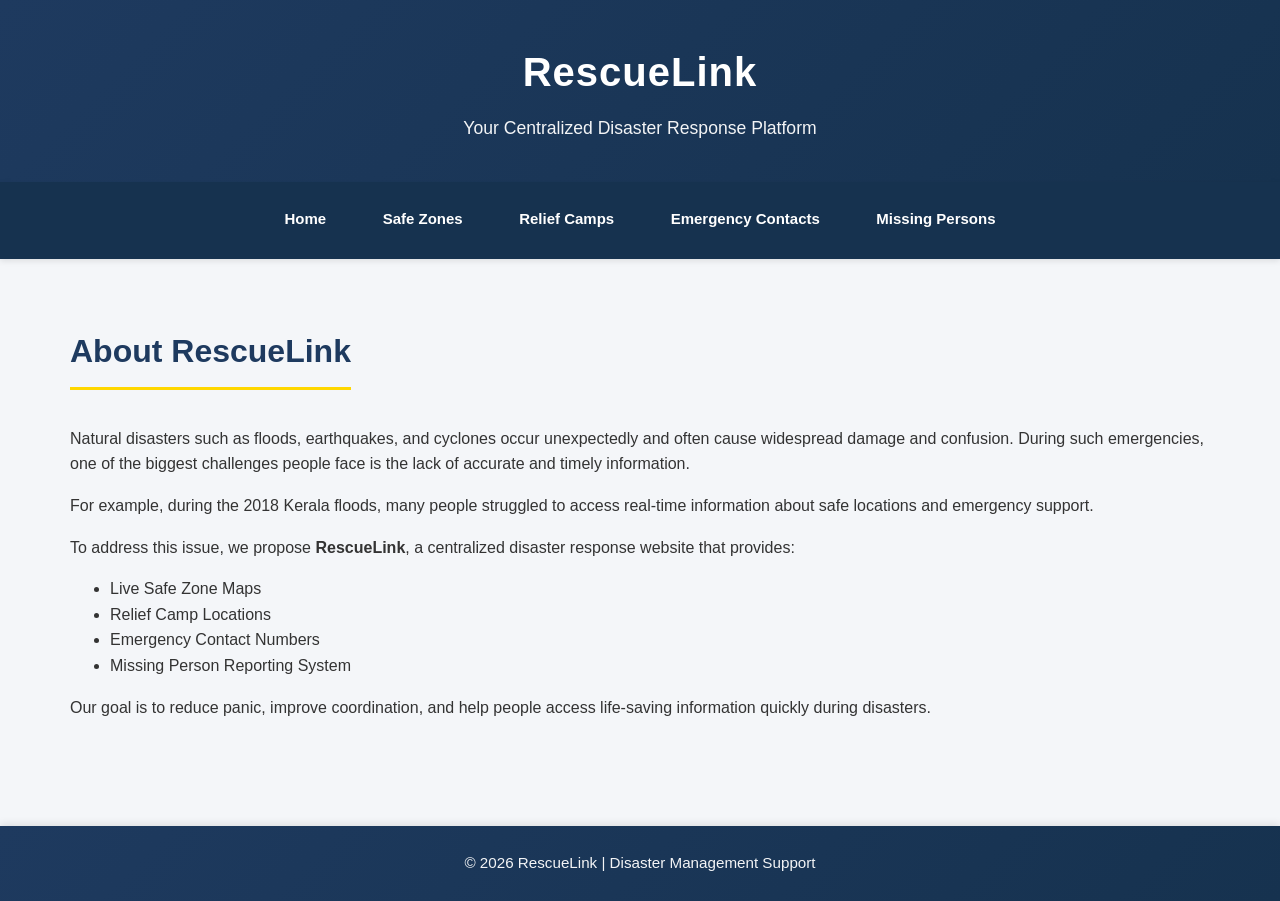
<file: index.html>
<!DOCTYPE html>
<html>
<head>
    <meta charset="UTF-8">
    <meta name="viewport" content="width=device-width, initial-scale=1.0">
    <title>RescueLink - Home</title>
    <link rel="stylesheet" href="style.css">
</head>
<body>

<header>
    <h1>RescueLink</h1>
    <p>Your Centralized Disaster Response Platform</p>
</header>

<nav>
    <a href="index.html">Home</a>
    <a href="safezones.html">Safe Zones</a>
    <a href="reliefcamps.html">Relief Camps</a>
    <a href="emergency.html">Emergency Contacts</a>
    <a href="missing.html">Missing Persons</a>
</nav>

<section class="content">
    <h2>About RescueLink</h2>
    <p>
        Natural disasters such as floods, earthquakes, and cyclones occur unexpectedly and often cause widespread damage and confusion. 
        During such emergencies, one of the biggest challenges people face is the lack of accurate and timely information.
    </p>

    <p>
        For example, during the 2018 Kerala floods, many people struggled to access real-time information about safe locations and emergency support.
    </p>

    <p>
        To address this issue, we propose <strong>RescueLink</strong>, a centralized disaster response website that provides:
    </p>

    <ul>
        <li>Live Safe Zone Maps</li>
        <li>Relief Camp Locations</li>
        <li>Emergency Contact Numbers</li>
        <li>Missing Person Reporting System</li>
    </ul>

    <p>
        Our goal is to reduce panic, improve coordination, and help people access life-saving information quickly during disasters.
    </p>
</section>

<footer>
    <p>© 2026 RescueLink | Disaster Management Support</p>
</footer>

</body>
</html>
</file>
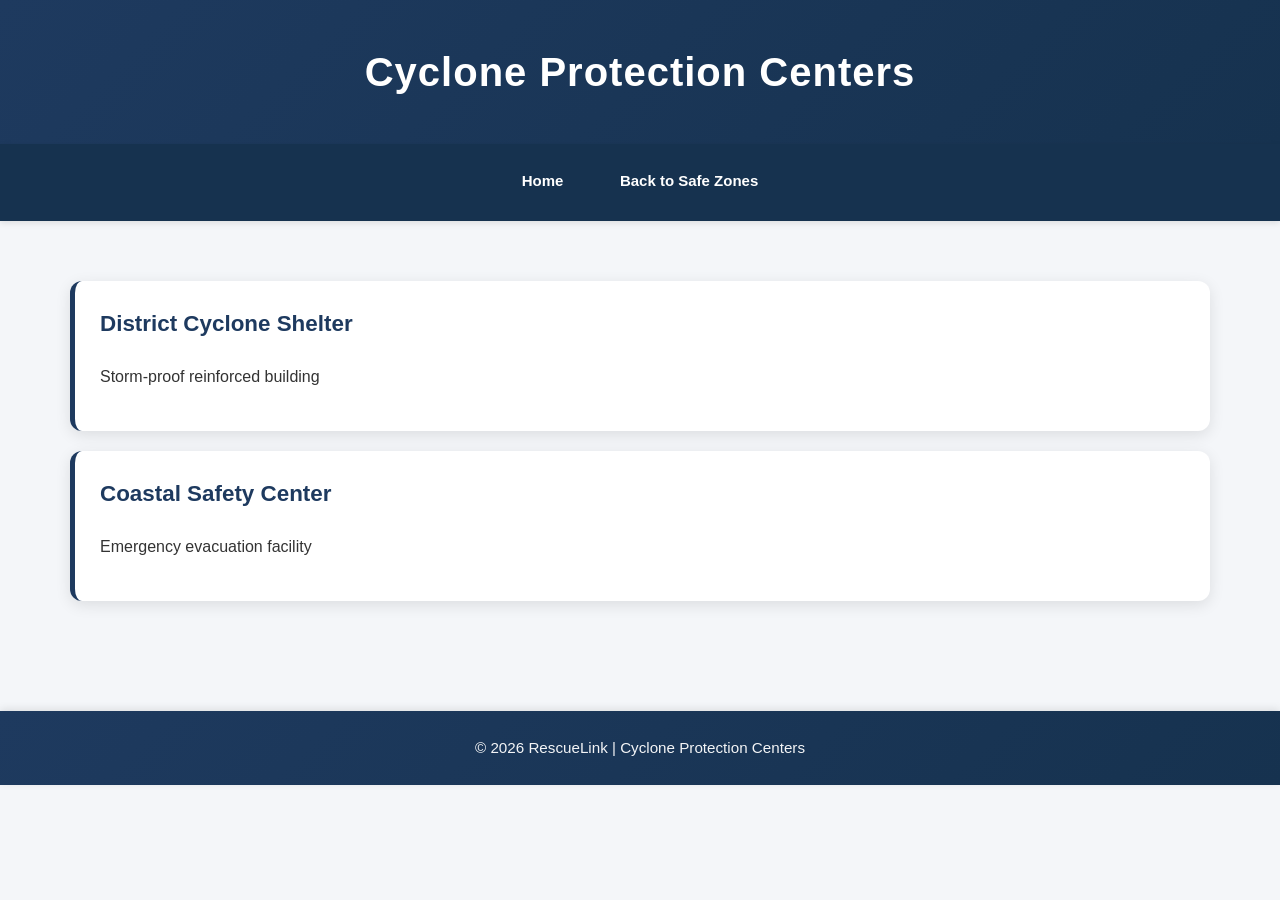
<file: cyclone.html>
<!DOCTYPE html>
<html>
<head>
    <meta charset="UTF-8">
    <meta name="viewport" content="width=device-width, initial-scale=1.0">
    <title>Cyclone Protection Centers</title>
    <link rel="stylesheet" href="style.css">
</head>
<body>

<header>
    <h1>Cyclone Protection Centers</h1>
</header>

<nav>
    <a href="index.html">Home</a>
    <a href="safezones.html">Back to Safe Zones</a>
</nav>

<section class="content">
    <div class="card">
        <h3>District Cyclone Shelter</h3>
        <p>Storm-proof reinforced building</p>
    </div>

    <div class="card">
        <h3>Coastal Safety Center</h3>
        <p>Emergency evacuation facility</p>
    </div>
</section>

<footer>
    <p>© 2026 RescueLink | Cyclone Protection Centers</p>
</footer>
</file>
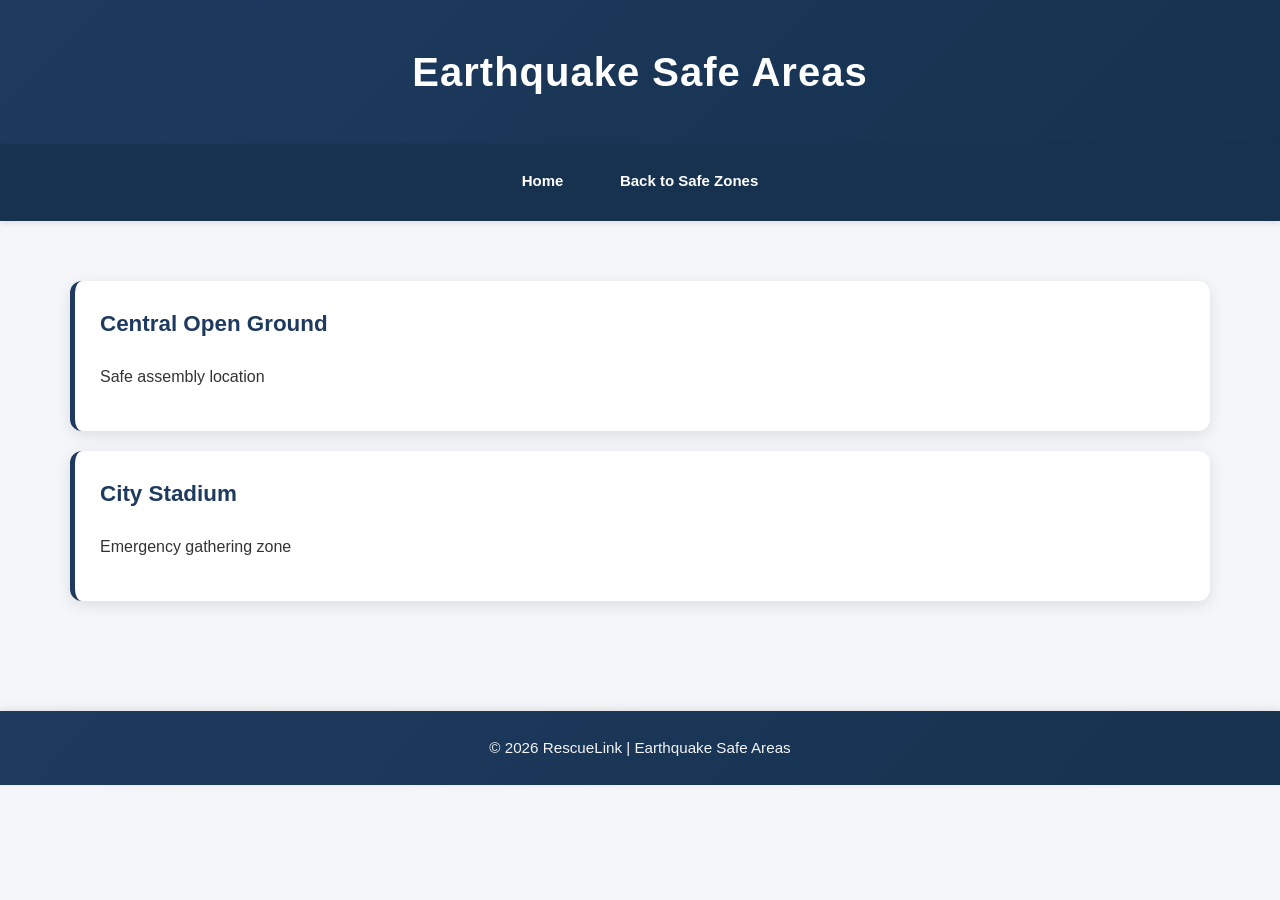
<file: earthquake.html>
<!DOCTYPE html>
<html>
<head>
    <meta charset="UTF-8">
    <meta name="viewport" content="width=device-width, initial-scale=1.0">
    <title>Earthquake Safe Areas</title>
    <link rel="stylesheet" href="style.css">
</head>
<body>

<header>
    <h1>Earthquake Safe Areas</h1>
</header>

<nav>
    <a href="index.html">Home</a>
    <a href="safezones.html">Back to Safe Zones</a>
</nav>

<section class="content">
    <div class="card">
        <h3>Central Open Ground</h3>
        <p>Safe assembly location</p>
    </div>

    <div class="card">
        <h3>City Stadium</h3>
        <p>Emergency gathering zone</p>
    </div>
</section>

<footer>
    <p>© 2026 RescueLink | Earthquake Safe Areas</p>
</footer>
</file>
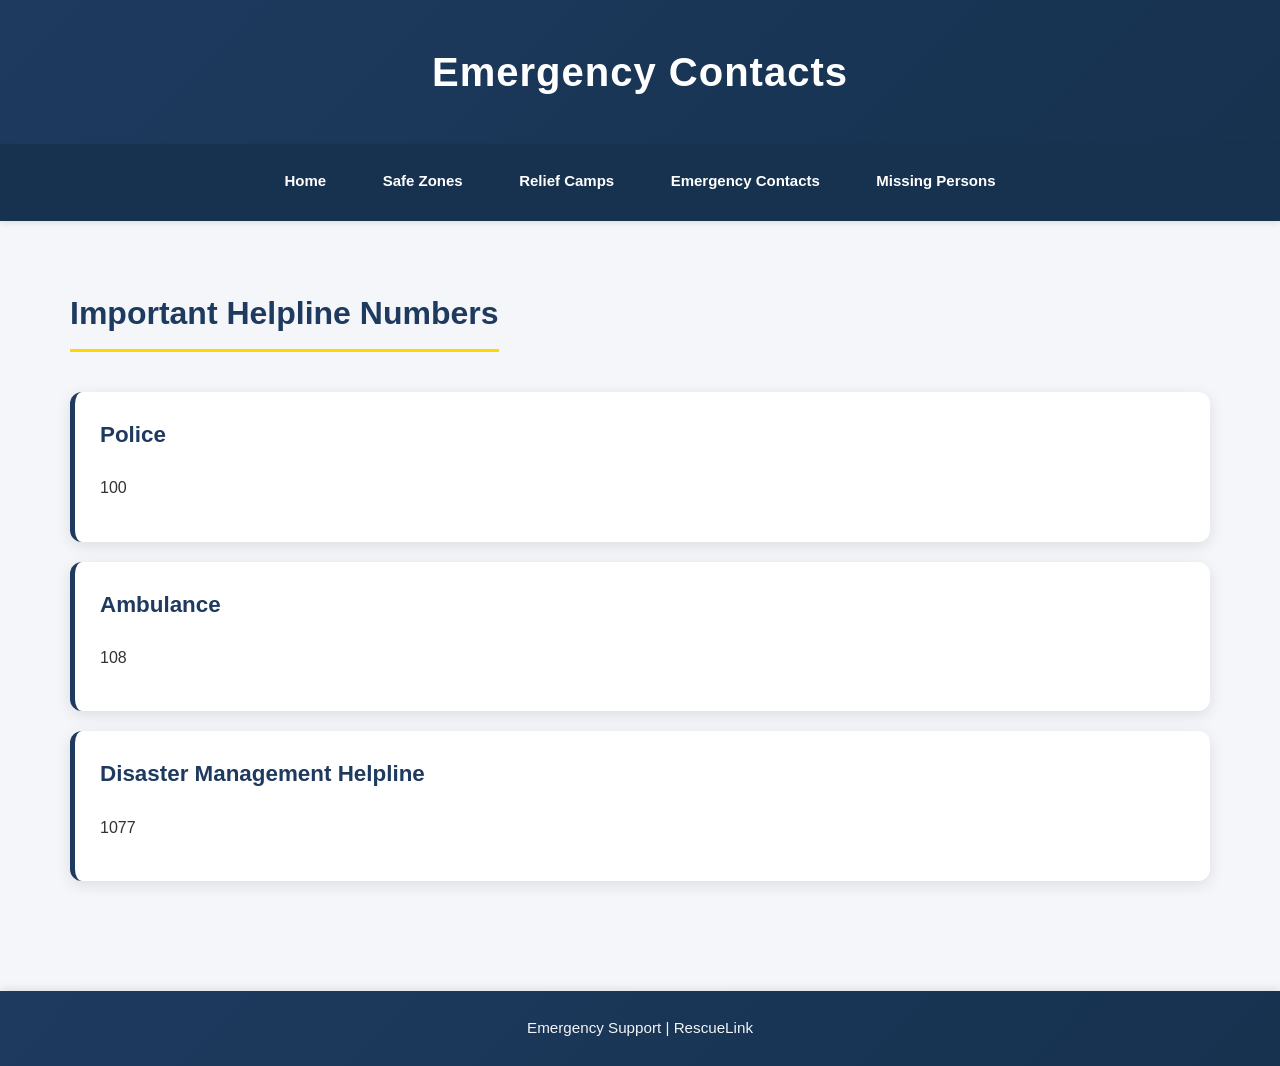
<file: emergency.html>
<!DOCTYPE html>
<html>
<head>
    <meta charset="UTF-8">
    <meta name="viewport" content="width=device-width, initial-scale=1.0">
    <title>Emergency Contacts - RescueLink</title>
    <link rel="stylesheet" href="style.css">
</head>
<body>

<header>
    <h1>Emergency Contacts</h1>
</header>

<nav>
    <a href="index.html">Home</a>
    <a href="safezones.html">Safe Zones</a>
    <a href="reliefcamps.html">Relief Camps</a>
    <a href="emergency.html">Emergency Contacts</a>
    <a href="missing.html">Missing Persons</a>
</nav>

<section class="content">
    <h2>Important Helpline Numbers</h2>

    <div class="card">
        <h3>Police</h3>
        <p>100</p>
    </div>

    <div class="card">
        <h3>Ambulance</h3>
        <p>108</p>
    </div>

    <div class="card">
        <h3>Disaster Management Helpline</h3>
        <p>1077</p>
    </div>

</section>

<footer>
    <p>Emergency Support | RescueLink</p>
</footer>

</body>
</html>
</file>
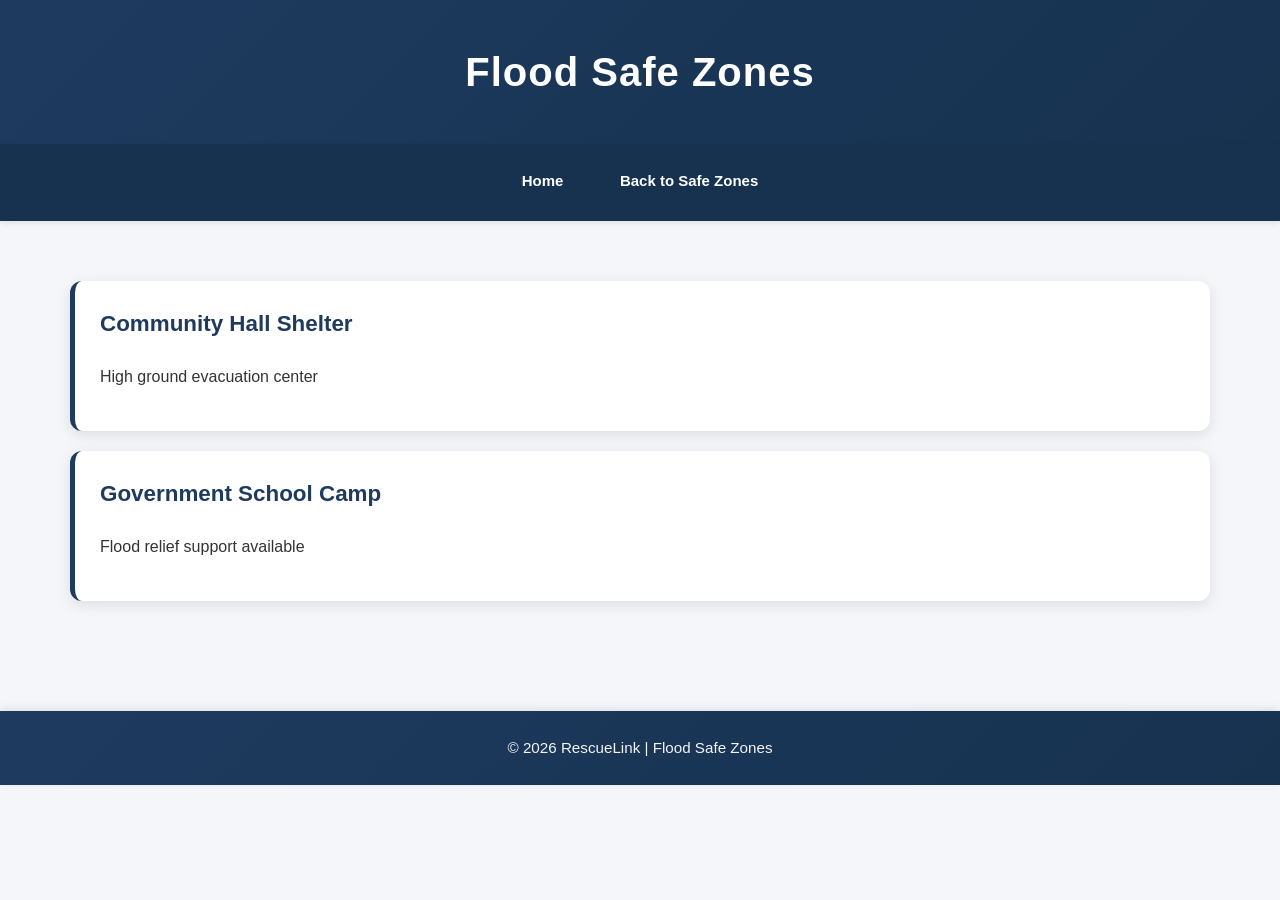
<file: flood.html>
<!DOCTYPE html>
<html>
<head>
    <meta charset="UTF-8">
    <meta name="viewport" content="width=device-width, initial-scale=1.0">
    <title>Flood Safe Zones</title>
    <link rel="stylesheet" href="style.css">
</head>
<body>

<header>
    <h1>Flood Safe Zones</h1>
</header>

<nav>
    <a href="index.html">Home</a>
    <a href="safezones.html">Back to Safe Zones</a>
</nav>

<section class="content">
    <div class="card">
        <h3>Community Hall Shelter</h3>
        <p>High ground evacuation center</p>
    </div>

    <div class="card">
        <h3>Government School Camp</h3>
        <p>Flood relief support available</p>
    </div>
</section>

<footer>
    <p>© 2026 RescueLink | Flood Safe Zones</p>
</footer>
</file>
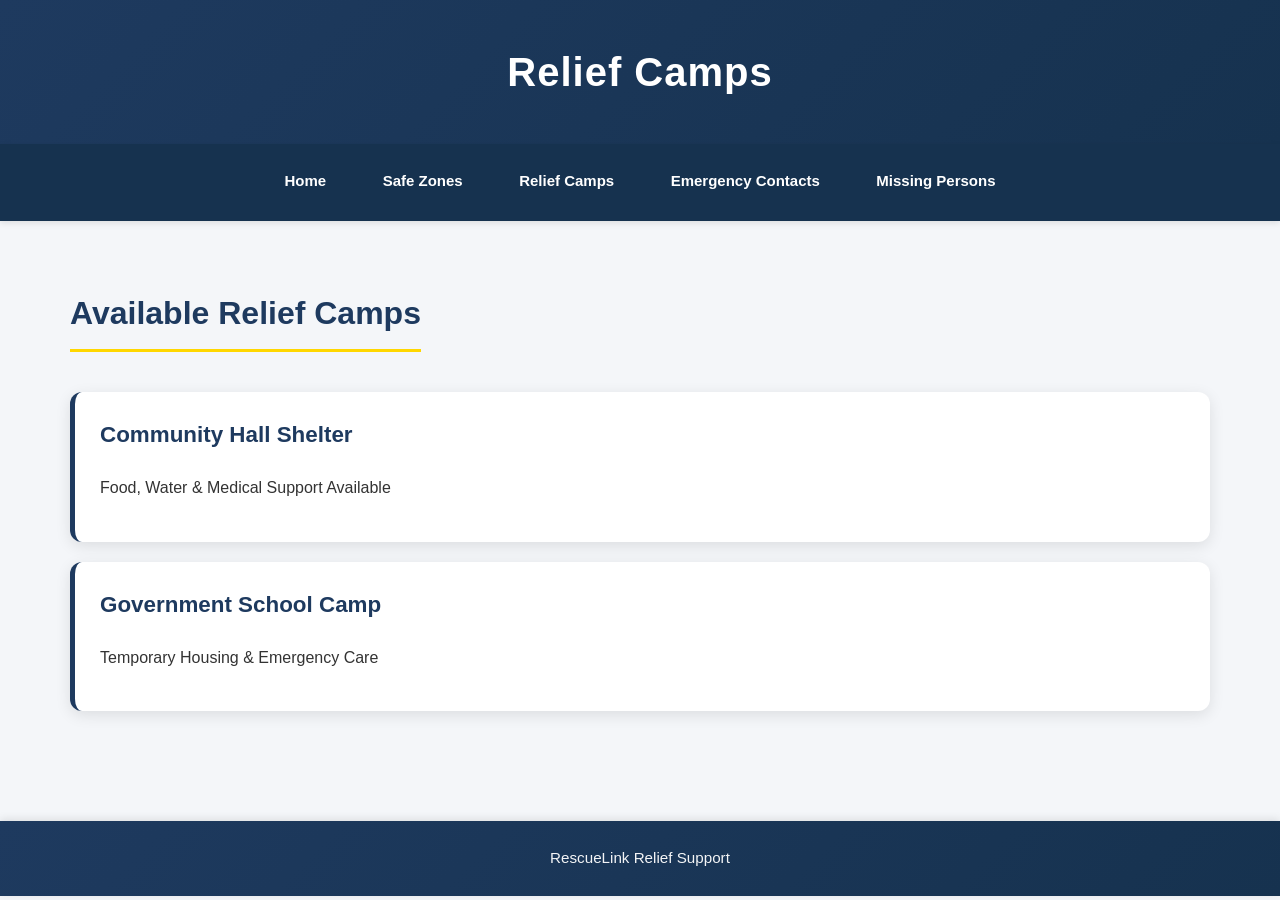
<file: reliefcamps.html>
<!DOCTYPE html>
<html>
<head>
    <meta charset="UTF-8">
    <meta name="viewport" content="width=device-width, initial-scale=1.0">
    <title>Relief Camps - RescueLink</title>
    <link rel="stylesheet" href="style.css">
</head>
<body>

<header>
    <h1>Relief Camps</h1>
</header>

<nav>
    <a href="index.html">Home</a>
    <a href="safezones.html">Safe Zones</a>
    <a href="reliefcamps.html">Relief Camps</a>
    <a href="emergency.html">Emergency Contacts</a>
    <a href="missing.html">Missing Persons</a>
</nav>

<section class="content">
    <h2>Available Relief Camps</h2>

    <div class="card">
        <h3>Community Hall Shelter</h3>
        <p>Food, Water & Medical Support Available</p>
    </div>

    <div class="card">
        <h3>Government School Camp</h3>
        <p>Temporary Housing & Emergency Care</p>
    </div>

</section>

<footer>
    <p>RescueLink Relief Support</p>
</footer>

</body>
</html>
</file>
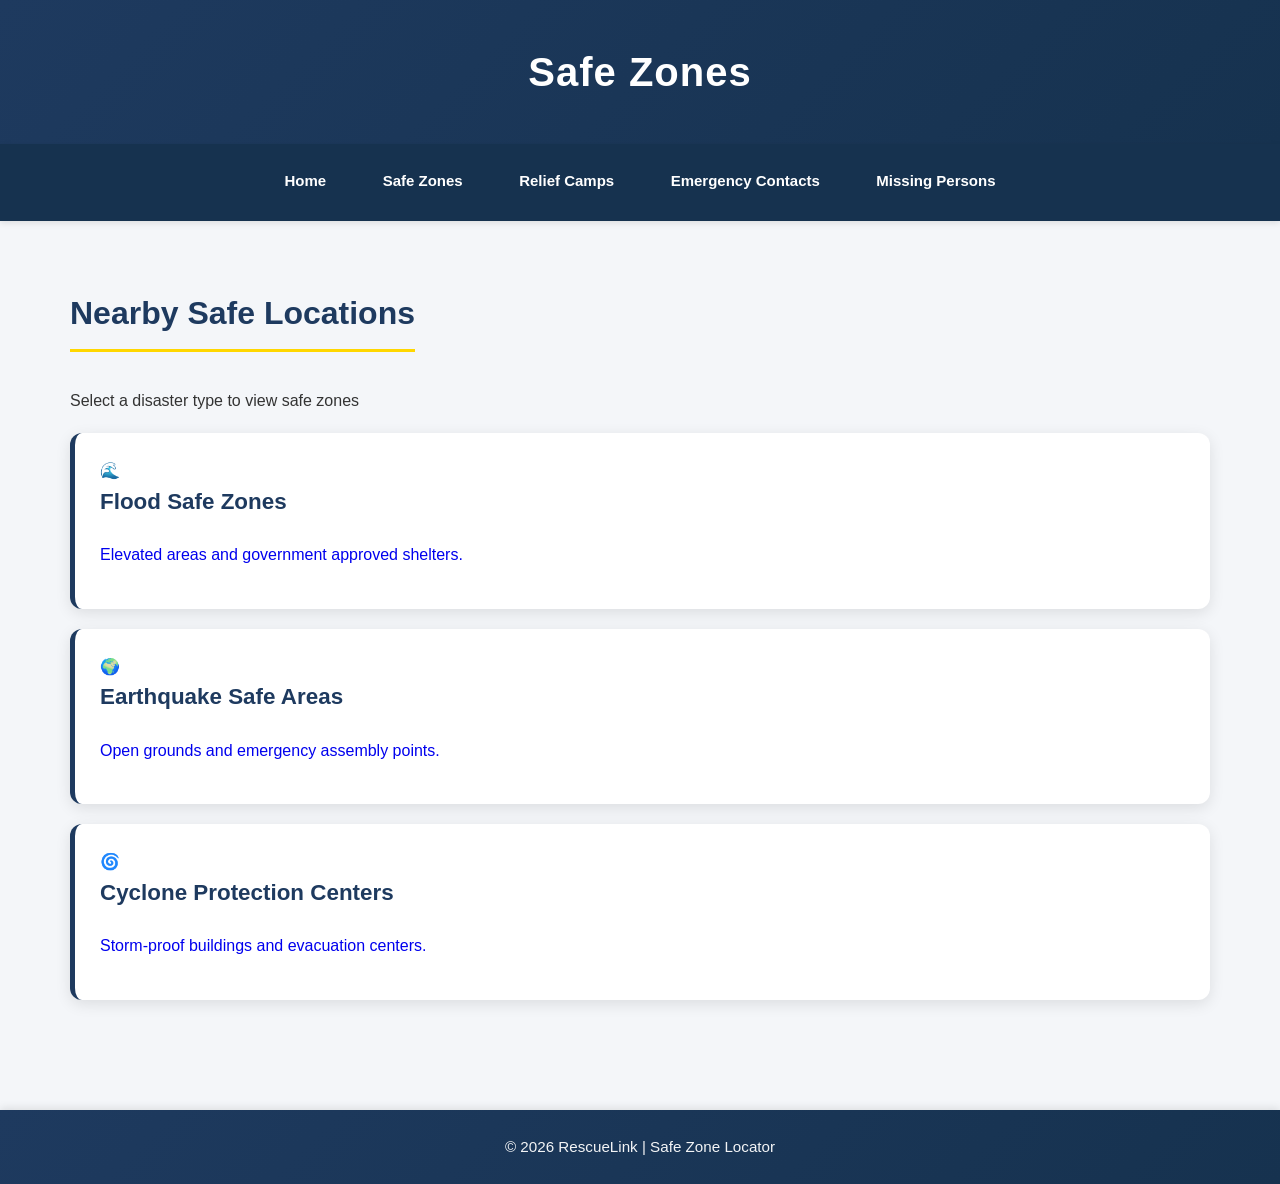
<file: safezones.html>
<!DOCTYPE html>
<html>
<head>
    <meta charset="UTF-8">
    <meta name="viewport" content="width=device-width, initial-scale=1.0">
    <title>Safe Zones - RescueLink</title>
    <link rel="stylesheet" href="style.css">
</head>
<body>

<header>
    <h1>Safe Zones</h1>
</header>

<nav>
    <a href="index.html">Home</a>
    <a href="safezones.html">Safe Zones</a>
    <a href="reliefcamps.html">Relief Camps</a>
    <a href="emergency.html">Emergency Contacts</a>
    <a href="missing.html">Missing Persons</a>
</nav>

<section class="content">
    <h2 class="section-title">Nearby Safe Locations</h2>
    <p class="section-subtitle">Select a disaster type to view safe zones</p>

    <div class="card-container">

        <a href="flood.html" class="card-link-box">
            <div class="card modern-card">
                <div class="icon">🌊</div>
                <h3>Flood Safe Zones</h3>
                <p>Elevated areas and government approved shelters.</p>
            </div>
        </a>

        <a href="earthquake.html" class="card-link-box">
            <div class="card modern-card">
                <div class="icon">🌍</div>
                <h3>Earthquake Safe Areas</h3>
                <p>Open grounds and emergency assembly points.</p>
            </div>
        </a>

        <a href="cyclone.html" class="card-link-box">
            <div class="card modern-card">
                <div class="icon">🌀</div>
                <h3>Cyclone Protection Centers</h3>
                <p>Storm-proof buildings and evacuation centers.</p>
            </div>
        </a>

    </div>
</section>

<footer>
    <p>© 2026 RescueLink | Safe Zone Locator</p>
</footer>

</body>
</html>
</file>
<file: style.css>
* {
    box-sizing: border-box;
}

body {
    margin: 0;
    font-family: 'Segoe UI', Tahoma, Geneva, Verdana, sans-serif;
    background-color: #f4f6f9;
    color: #333;
    line-height: 1.6;
}

/* HEADER */
header {
    background: linear-gradient(135deg, #1e3a5f 0%, #16324f 100%);
    color: white;
    text-align: center;
    padding: 40px 25px;
    box-shadow: 0 2px 8px rgba(0,0,0,0.15);
}

header h1 {
    margin: 0;
    font-size: 2.5em;
    font-weight: 700;
    letter-spacing: 1px;
}

header p {
    margin: 10px 0 0 0;
    font-size: 1.1em;
    opacity: 0.95;
}

/* NAVIGATION */
nav {
    background-color: #16324f;
    text-align: center;
    padding: 15px;
    box-shadow: 0 2px 6px rgba(0,0,0,0.1);
    sticky: top;
}

nav a {
    color: white;
    text-decoration: none;
    margin: 0 18px;
    padding: 10px 8px;
    font-weight: 600;
    font-size: 15px;
    transition: all 0.3s ease;
    border-bottom: 3px solid transparent;
    display: inline-block;
}

nav a:hover {
    color: #ffd700;
    border-bottom-color: #ffd700;
    transform: translateY(-2px);
}

/* CONTENT */
.content {
    padding: 40px 30px;
    max-width: 1200px;
    margin: 0 auto;
}

.content h2 {
    font-size: 2em;
    color: #1e3a5f;
    margin-bottom: 20px;
    border-bottom: 3px solid #ffd700;
    padding-bottom: 10px;
    display: inline-block;
}

/* CARD DESIGN */
.card {
    background-color: white;
    padding: 25px;
    margin: 20px 0;
    border-radius: 12px;
    box-shadow: 0 4px 15px rgba(0,0,0,0.1);
    transition: all 0.3s ease-in-out;
    border-left: 5px solid #1e3a5f;
}

.card:hover {
    transform: translateY(-8px);
    box-shadow: 0 8px 25px rgba(0,0,0,0.15);
}

.card h3 {
    color: #1e3a5f;
    margin-top: 0;
    font-size: 1.4em;
}

/* BUTTON STYLE (for View on Map links) */
.btn {
    display: inline-block;
    padding: 10px 20px;
    background: linear-gradient(135deg, #1e3a5f, #16324f);
    color: white;
    text-decoration: none;
    border-radius: 8px;
    margin-top: 10px;
    transition: all 0.3s ease;
    font-weight: 600;
    box-shadow: 0 4px 12px rgba(30, 58, 95, 0.3);
}

.btn:hover {
    transform: translateY(-2px);
    box-shadow: 0 6px 20px rgba(30, 58, 95, 0.4);
}

/* FORM DESIGN */
form {
    display: flex;
    flex-direction: column;
    max-width: 500px;
    background: white;
    padding: 30px;
    border-radius: 12px;
    box-shadow: 0 4px 15px rgba(0,0,0,0.1);
}

form label {
    display: block;
    margin: 15px 0 8px 0;
    font-weight: 600;
    color: #1e3a5f;
    font-size: 0.95em;
}

form label::after {
    content: " *";
    color: #d32f2f;
}

input, textarea {
    padding: 12px 15px;
    margin-bottom: 15px;
    border-radius: 8px;
    border: 2px solid #ddd;
    font-size: 15px;
    font-family: inherit;
    transition: all 0.3s ease;
    background-color: #fafafa;
}

input:focus, textarea:focus {
    outline: none;
    border-color: #1e3a5f;
    background-color: white;
    box-shadow: 0 0 0 3px rgba(30, 58, 95, 0.1);
    transform: scale(1.01);
}

textarea {
    resize: vertical;
    min-height: 120px;
}

button {
    background: linear-gradient(135deg, #1e3a5f 0%, #16324f 100%);
    color: white;
    padding: 14px 25px;
    border: none;
    border-radius: 8px;
    cursor: pointer;
    font-size: 16px;
    font-weight: 600;
    transition: all 0.3s ease;
    margin-top: 10px;
    box-shadow: 0 4px 12px rgba(30, 58, 95, 0.3);
}

button:hover {
    transform: translateY(-2px);
    box-shadow: 0 6px 20px rgba(30, 58, 95, 0.4);
}

button:active {
    transform: translateY(0);
    box-shadow: 0 2px 8px rgba(30, 58, 95, 0.3);
}

/* FOOTER */
footer {
    text-align: center;
    padding: 25px 15px;
    background: linear-gradient(135deg, #1e3a5f 0%, #16324f 100%);
    color: white;
    margin-top: 50px;
    box-shadow: 0 -2px 8px rgba(0,0,0,0.1);
}

footer p {
    margin: 0;
    font-size: 0.95em;
    opacity: 0.95;
}

/* RESPONSIVE DESIGN */
@media (max-width: 768px) {
    header h1 {
        font-size: 1.8em;
    }

    nav {
        padding: 10px 0;
    }

    nav a {
        display: block;
        margin: 8px 0;
        padding: 12px;
        border-bottom: 2px solid transparent;
    }

    .content {
        padding: 20px 15px;
    }

    .content h2 {
        font-size: 1.5em;
    }

    form {
        max-width: 100%;
        padding: 20px;
    }

    .card {
        padding: 20px;
        margin: 15px 0;
    }
}

@media (max-width: 480px) {
    header {
        padding: 25px 15px;
    }

    header h1 {
        font-size: 1.5em;
    }

    nav a {
        font-size: 14px;
        margin: 0 8px;
    }

    .content {
        padding: 15px 10px;
    }

    button {
        padding: 12px 20px;
        font-size: 14px;
    }
}
.card-link {
    text-decoration: none;
    color: #1e3a5f;
    font-weight: 600;
    transition: all 0.3s ease;
}

.card-link:hover {
    color: #ffd700;
}

.card-link-box {
    text-decoration: none;
    display: block;
    transition: all 0.3s ease;
}

.card-link-box:hover {
    transform: scale(1.03);
}

/* UTILITY CLASSES */
.success-message {
    background-color: #4caf50;
    color: white;
    padding: 15px;
    border-radius: 8px;
    margin-bottom: 15px;
}

.error-message {
    background-color: #d32f2f;
    color: white;
    padding: 15px;
    border-radius: 8px;
    margin-bottom: 15px;
}

.info-message {
    background-color: #2196f3;
    color: white;
    padding: 15px;
    border-radius: 8px;
    margin-bottom: 15px;
}

/* FORM VALIDATION STYLES */
.input-error {
    border-color: #d32f2f !important;
    background-color: #ffebee !important;
}

.error-message {
    background-color: #ffcdd2;
    color: #c62828;
    padding: 15px;
    border-radius: 8px;
    margin-bottom: 15px;
    border-left: 5px solid #d32f2f;
}

.error-message ul {
    margin: 10px 0 0 0;
    padding-left: 20px;
}

.error-message li {
    margin: 5px 0;
}

.success-message {
    background-color: #c8e6c9;
    color: #2e7d32;
    padding: 15px;
    border-radius: 8px;
    margin-bottom: 15px;
    border-left: 5px solid #4caf50;
}

.success-message strong {
    font-size: 1.1em;
}

/* SHAKE ANIMATION FOR FORM ERRORS */
@keyframes shake {
    0%, 100% {
        transform: translateX(0);
    }
    25% {
        transform: translateX(-10px);
    }
    75% {
        transform: translateX(10px);
    }
}

form.shake {
    animation: shake 0.5s ease-in-out;
}
</file>
